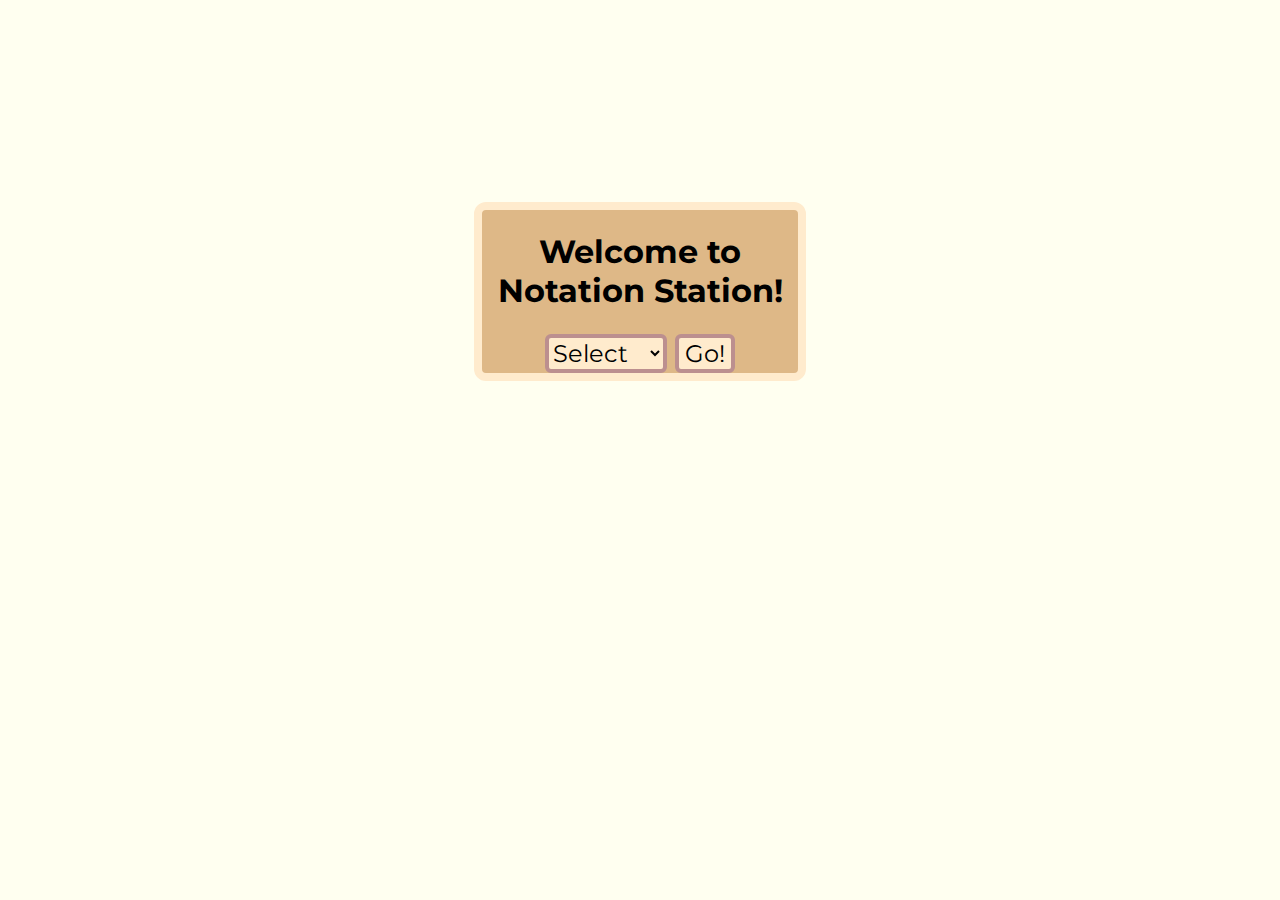
<file: index.html>
<!DOCTYPE html>
<html lang="en">
<head>
    <meta charset="UTF-8">
    <meta http-equiv="X-UA-Compatible" content="IE=edge">
    <meta name="viewport" content="width=device-width, initial-scale=1.0">
    <title>Welcome to Notation Station!</title>
    <link href = "welcome.css" rel = "stylesheet">
    <link rel="preconnect" href="https://fonts.gstatic.com">
    <link href="https://fonts.googleapis.com/css2?family=Montserrat:wght@300&display=swap" rel="stylesheet">
</head>
<body>
    <div class = 'wbox'>
        <div id = 'selection_prompt'>
            <h1>Welcome to<br/>Notation Station!</h1>
            <div id = 'selection_box' class = 'sub_box button_box'>
                <select id = 'login_selection' class = 'wbutton'>
                    <option value = ''>Select</option>
                    <option value = '1'>Login</option>
                    <option value = '2'>Sign Up</option>
                </select>
                <button type = 'button' id = 'go_button' class = 'wbutton'>Go!</button>
            </div>
            <div id = 'error_prompt'>Error messages go here!</div>
        </div>

        <div id = 'login_modal' class = 'entry_modal sub_box'>
            <table>
                <tr><td>Email</td></tr>
                <tr><td><input type = 'text' id = 'login_email' class = 'modal_input' name = 'login_email'/></td></tr>
                <tr><td>Password</td></tr>
                <tr><td><input type = 'password' id = 'login_password' class = 'modal_input' name = 'login_password'/></td></tr>
                <tr><td>
                    <div class = 'button_box'>
                        <button type = 'button' id = 'login_button' class = 'wbutton'>Login</button>
                        <button type = 'button' id = 'login_back_button' class = 'wbutton'>Back</button>
                    </div>
                </td></tr>
            </table>
        </div>

        <div id = 'signup_modal' class = 'entry_modal sub_box'>
            <table>
                <tr><td>Email</td></tr>
                <tr><td><input type = 'text' id = 'signup_email' class = 'modal_input' name = 'signup_email'/></td></tr>
                <tr><td>Password</td></tr>
                <tr><td><input type = 'password' id = 'signup_password' class = 'modal_input' name = 'signup_password'/></td></tr>
                <tr><td>Verify Password</td></tr>
                <tr><td><input type = 'password' id = 'signup_vpass' class = 'modal_input' name = 'signup_vpass'/></td></tr>
                <tr><td>
                    <div class = 'button_box'>
                        <button type = 'button' id = 'signup_button' class = 'wbutton'>Sign Up</button>
                        <button type = 'button' id = 'signup_back_button' class = 'wbutton'>Back</button>
                    </div>
                </td></tr>
            </table>
        </div>

        <div id = 'successful_entry'>
            <h1>Success!</h1><br />
            <button type = 'button' id = 'continue' class = 'wbutton' >Continue</button>
        </div>
    </div>
    <script src = welcome.js></script>
</body>
</html>
</file>
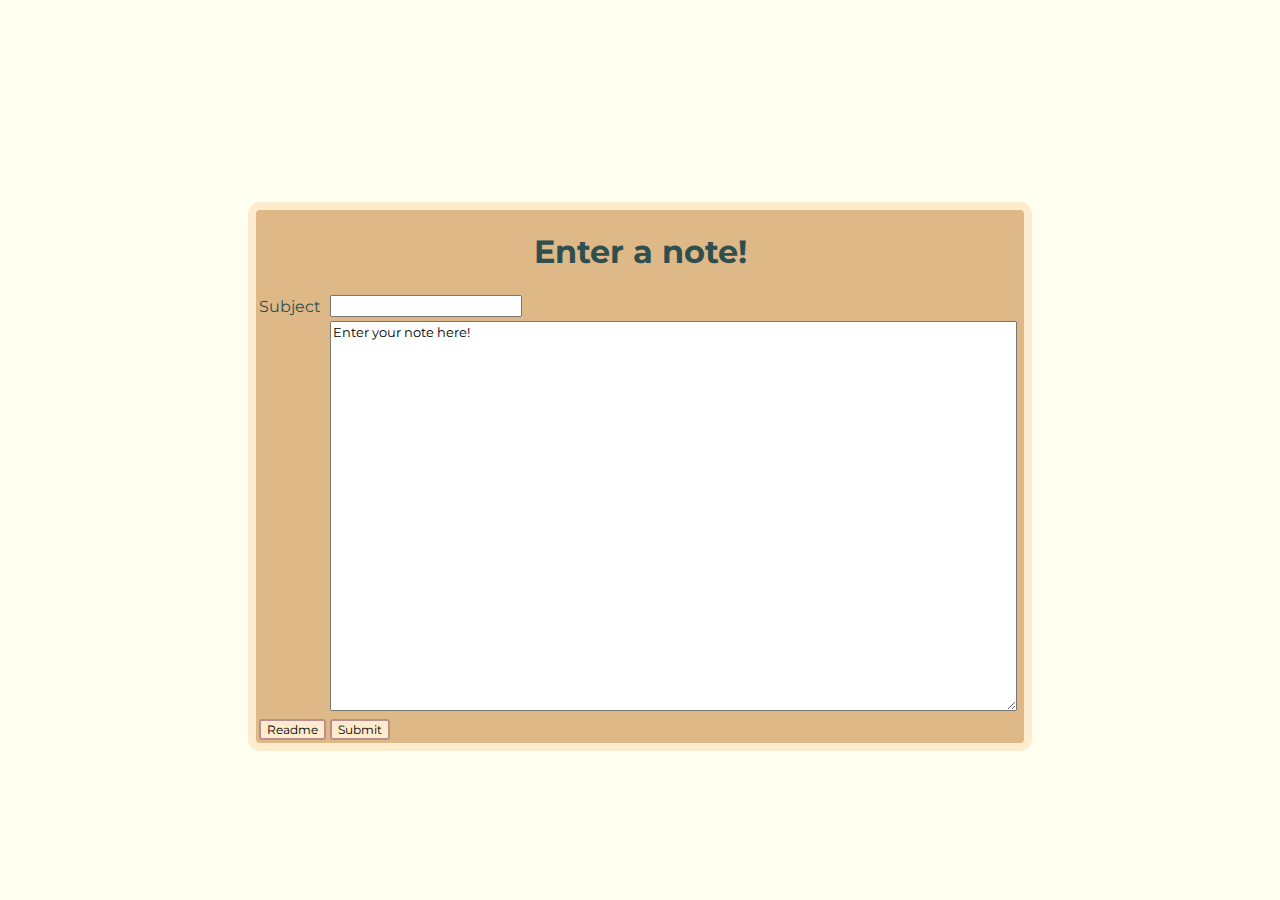
<file: notationStation/index.html>
<!DOCTYPE html>
<html lang="en">
<head>
    <meta charset="UTF-8">
    <meta http-equiv="X-UA-Compatible" content="IE=edge">
    <meta name="viewport" content="width=device-width, initial-scale=1.0">
    <link href = "../welcome.css" rel = "stylesheet">
    <link rel="preconnect" href="https://fonts.gstatic.com">
    <link href="https://fonts.googleapis.com/css2?family=Montserrat:wght@300&display=swap" rel="stylesheet">
    <link href = "notationStation.css" rel = "stylesheet">
</head>
<body>
    <div id = 'nsbox' class = 'wbox'>
        <h1>Enter a note!</h1>
        <table>
            <tr><td><label for = 'subject'>Subject</label></td><td><input type = 'text' id = 'subject' name = 'subject'/></td></tr>
            <tr><td></td><td><textarea id = 'body' name = 'body' rows = '24' cols = '80' name= 'body'>Enter your note here!</textarea></td></tr>
            <tr>
                <td><button type = 'button' id = 'readme' class = 'wbutton'>Readme</button></td>
                <td><button type = 'button' id = 'submit_note' class = 'wbutton'>Submit</button></td>
            </tr>
        </table>
    </div>
    <script src = notationStation.js></script>
</body>
</html>
</file>
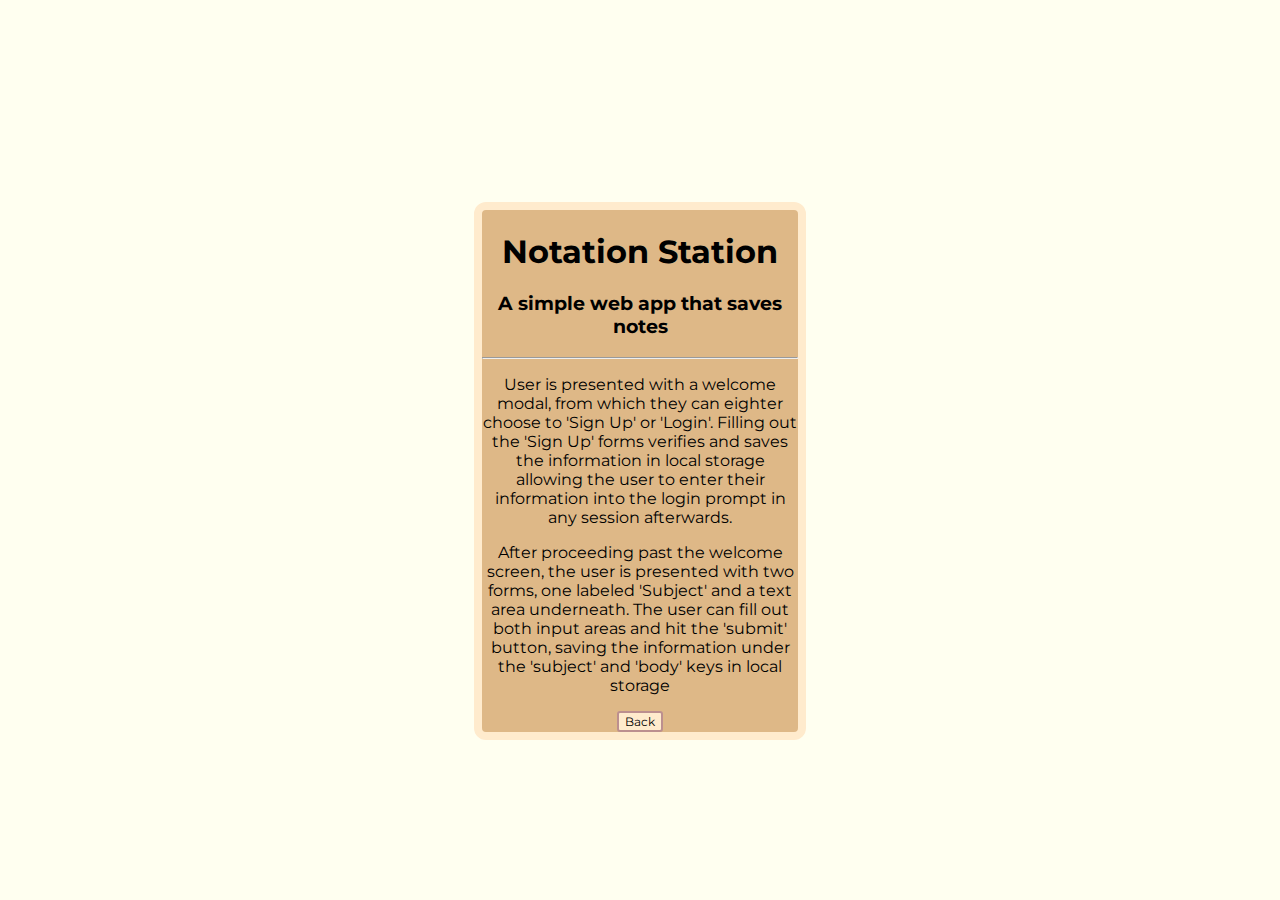
<file: readme.html>
<!DOCTYPE html>
<html lang="en">
<head>
    <meta charset="UTF-8">
    <meta http-equiv="X-UA-Compatible" content="IE=edge">
    <meta name="viewport" content="width=device-width, initial-scale=1.0">
    <title>Welcome to Notation Station!</title>
    <link href = "welcome.css" rel = "stylesheet">
    <link rel="preconnect" href="https://fonts.gstatic.com">
    <link href="https://fonts.googleapis.com/css2?family=Montserrat:wght@300&display=swap" rel="stylesheet">
</head>
<body>
    <div class = 'wbox'>
        <h1>Notation Station</h1>

<h3>A simple web app that saves notes</h3>

<hr />

<p>User is presented with a welcome modal, from which they can eighter choose to
'Sign Up' or 'Login'. Filling out the 'Sign Up' forms verifies and saves the
information in local storage allowing the user to enter their information into
the login prompt in any session afterwards.</p>

<p>After proceeding past the welcome screen, the user is presented with two forms,
one labeled 'Subject' and a text area underneath. The user can fill out both
input areas and hit the 'submit' button, saving the information under the
'subject' and 'body' keys in local storage</p>
        <button type = 'button' id = 'nsback' class = 'wbutton'>Back</button>
    </div>
    <script>
        document.getElementById('nsback').addEventListener('click', () => window.location = 'notationStation/index.html');
    </script>
</body>
</html>
</file>
<file: welcome.css>
* {
    font-family: 'Montserrat', sans-serif;
}

body {
    background-color: ivory;
}

.wbox {
    background-color: burlywood;
    border: 0.5em solid blanchedalmond;
    border-radius: 0.75em;
    width: 25%;
    margin: auto;
    margin-top: 16%;
    text-align: center;
}

.sub_box {
    color: darkslategrey;
    font-size: 2em;
    text-align: left;
}

.button_box {
    text-align: center;
}

.wbutton {
    font-size: 0.75em;
    border: 0.2em solid rosybrown;
    border-radius: 0.25em;
    background-color: blanchedalmond;
}

@keyframes button_hover {
    0% {
        transform: scale(1);
    }
    50% {
        transform: scale(1.05);
    }
    100% {
        transform: scale(1);
    }
}

.wbutton:hover {
    background-color: peachpuff;
    border-color: beige;
    animation-name: button_hover;
    animation: button_hover 0.5s infinite;
    transition-timing-function: ease;

}


#selection_box {
    display: block;
}

#error_prompt {
    display: none;
}

#login_modal {
    display: none;
}

#signup_modal {
    display: none;
}

#successful_entry {
    display: none;
}
</file>
<file: notationStation/notationStation.css>
#nsbox {
    width: 48em;
    text-align: left;
    color: darkslategrey;
}

h1 {
    text-align: center;
}
</file>
